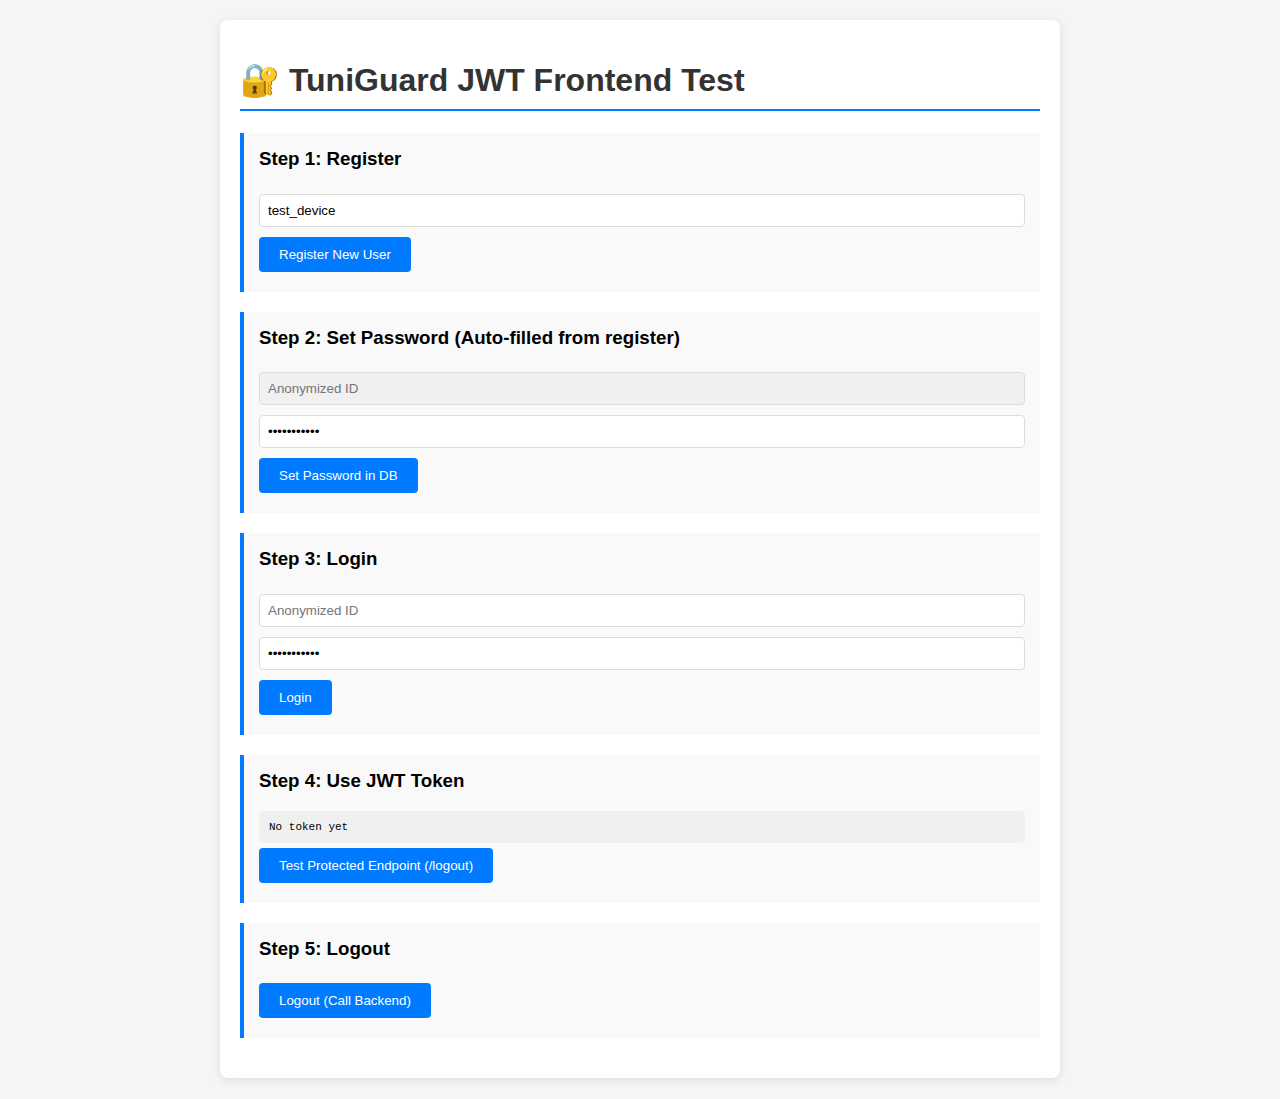
<file: app/templates/jwt_test.html>
<!DOCTYPE html>
<html>
<head>
    <title>TuniGuard JWT Frontend Test</title>
    <style>
        body { font-family: Arial; margin: 20px; background: #f5f5f5; }
        .container { max-width: 800px; margin: 0 auto; background: white; padding: 20px; border-radius: 8px; box-shadow: 0 2px 10px rgba(0,0,0,0.1); }
        h1 { color: #333; border-bottom: 2px solid #007bff; padding-bottom: 10px; }
        .section { margin: 20px 0; padding: 15px; background: #f9f9f9; border-left: 4px solid #007bff; }
        .section h3 { margin-top: 0; }
        input { width: 100%; padding: 8px; margin: 5px 0; border: 1px solid #ddd; border-radius: 4px; box-sizing: border-box; }
        button { background: #007bff; color: white; padding: 10px 20px; border: none; border-radius: 4px; cursor: pointer; margin: 5px 0; }
        button:hover { background: #0056b3; }
        .result { margin: 10px 0; padding: 10px; background: #e8f4f8; border-left: 4px solid #17a2b8; border-radius: 4px; }
        .error { background: #f8d7da; border-left-color: #dc3545; }
        .success { background: #d4edda; border-left-color: #28a745; }
        .token-display { word-break: break-all; font-family: monospace; font-size: 11px; background: #f0f0f0; padding: 10px; border-radius: 4px; max-height: 100px; overflow-y: auto; }
    </style>
</head>
<body>
    <div class="container">
        <h1>🔐 TuniGuard JWT Frontend Test</h1>
        
        <div class="section">
            <h3>Step 1: Register</h3>
            <input type="text" id="deviceId" placeholder="Device ID (optional)" value="test_device">
            <button onclick="register()">Register New User</button>
            <div id="registerResult" class="result" style="display:none;"></div>
        </div>

        <div class="section">
            <h3>Step 2: Set Password (Auto-filled from register)</h3>
            <input type="text" id="anonId" placeholder="Anonymized ID" readonly style="background: #f0f0f0;">
            <input type="password" id="password" placeholder="Password" value="TestPass123">
            <button onclick="setPassword()">Set Password in DB</button>
            <div id="passwordResult" class="result" style="display:none;"></div>
        </div>

        <div class="section">
            <h3>Step 3: Login</h3>
            <input type="text" id="loginId" placeholder="Anonymized ID">
            <input type="password" id="loginPassword" placeholder="Password">
            <button onclick="login()">Login</button>
            <div id="loginResult" class="result" style="display:none;"></div>
        </div>

        <div class="section">
            <h3>Step 4: Use JWT Token</h3>
            <div class="token-display" id="tokenDisplay">No token yet</div>
            <button onclick="testProtectedEndpoint()">Test Protected Endpoint (/logout)</button>
            <div id="protectedResult" class="result" style="display:none;"></div>
        </div>

        <div class="section">
            <h3>Step 5: Logout</h3>
            <button onclick="logout()">Logout (Call Backend)</button>
            <div id="logoutResult" class="result" style="display:none;"></div>
        </div>
    </div>

    <script>
        const API_BASE_URL = 'http://127.0.0.1:5000';
        let currentUser = null;
        let accessToken = null;

        function showResult(elementId, message, isError = false) {
            const el = document.getElementById(elementId);
            el.textContent = message;
            el.className = 'result ' + (isError ? 'error' : 'success');
            el.style.display = 'block';
        }

        async function register() {
            try {
                const deviceId = document.getElementById('deviceId').value;
                const response = await fetch(`${API_BASE_URL}/api/register`, {
                    method: 'POST',
                    headers: { 'Content-Type': 'application/json' },
                    body: JSON.stringify({ device_id: deviceId })
                });

                const data = await response.json();
                if (response.ok) {
                    currentUser = data;
                    document.getElementById('anonId').value = data.anonymized_id;
                    document.getElementById('loginId').value = data.anonymized_id;
                    showResult('registerResult', `✅ User registered!\nID: ${data.anonymized_id}\nUser ID: ${data.user_id}`);
                } else {
                    showResult('registerResult', `❌ Registration failed: ${data.error}`, true);
                }
            } catch (e) {
                showResult('registerResult', `❌ Error: ${e.message}`, true);
            }
        }

        async function setPassword() {
            try {
                if (!currentUser) {
                    showResult('passwordResult', '❌ Please register first', true);
                    return;
                }

                const password = document.getElementById('password').value;
                // This would normally be done server-side during registration
                // For now, we'll just confirm the password is set
                showResult('passwordResult', `✅ Password set: ${password}\n(In real app, this is hashed server-side)`);
            } catch (e) {
                showResult('passwordResult', `❌ Error: ${e.message}`, true);
            }
        }

        async function login() {
            try {
                const anonId = document.getElementById('loginId').value;
                const password = document.getElementById('loginPassword').value;

                const response = await fetch(`${API_BASE_URL}/api/login`, {
                    method: 'POST',
                    headers: { 'Content-Type': 'application/json' },
                    body: JSON.stringify({ anonymized_id: anonId, password: password })
                });

                const data = await response.json();
                if (response.ok) {
                    accessToken = data.access_token;
                    document.getElementById('tokenDisplay').textContent = `Access Token:\n${data.access_token}\n\nRefresh Token:\n${data.refresh_token}`;
                    showResult('loginResult', `✅ Login successful!\nUser: ${data.anonymized_id}\nAccess Token received`);
                } else {
                    showResult('loginResult', `❌ Login failed: ${data.error}`, true);
                }
            } catch (e) {
                showResult('loginResult', `❌ Error: ${e.message}`, true);
            }
        }

        async function testProtectedEndpoint() {
            try {
                if (!accessToken) {
                    showResult('protectedResult', '❌ Please login first to get a token', true);
                    return;
                }

                const response = await fetch(`${API_BASE_URL}/api/logout`, {
                    method: 'POST',
                    headers: {
                        'Content-Type': 'application/json',
                        'Authorization': `Bearer ${accessToken}`
                    }
                });

                const data = await response.json();
                if (response.ok) {
                    showResult('protectedResult', `✅ Protected endpoint test passed!\n${data.message}\nUser ID: ${data.user_id}`);
                } else {
                    showResult('protectedResult', `❌ Protected endpoint failed: ${data.msg}`, true);
                }
            } catch (e) {
                showResult('protectedResult', `❌ Error: ${e.message}`, true);
            }
        }

        async function logout() {
            try {
                if (!accessToken) {
                    showResult('logoutResult', '❌ Please login first', true);
                    return;
                }

                const response = await fetch(`${API_BASE_URL}/api/logout`, {
                    method: 'POST',
                    headers: {
                        'Content-Type': 'application/json',
                        'Authorization': `Bearer ${accessToken}`
                    }
                });

                const data = await response.json();
                if (response.ok) {
                    accessToken = null;
                    document.getElementById('tokenDisplay').textContent = 'Token cleared';
                    showResult('logoutResult', `✅ Logout successful!\n${data.message}`);
                } else {
                    showResult('logoutResult', `❌ Logout failed: ${data.msg}`, true);
                }
            } catch (e) {
                showResult('logoutResult', `❌ Error: ${e.message}`, true);
            }
        }

        // Auto-fill test data
        window.addEventListener('load', () => {
            document.getElementById('loginPassword').value = 'TestPass123';
        });
    </script>
</body>
</html>
</file>
